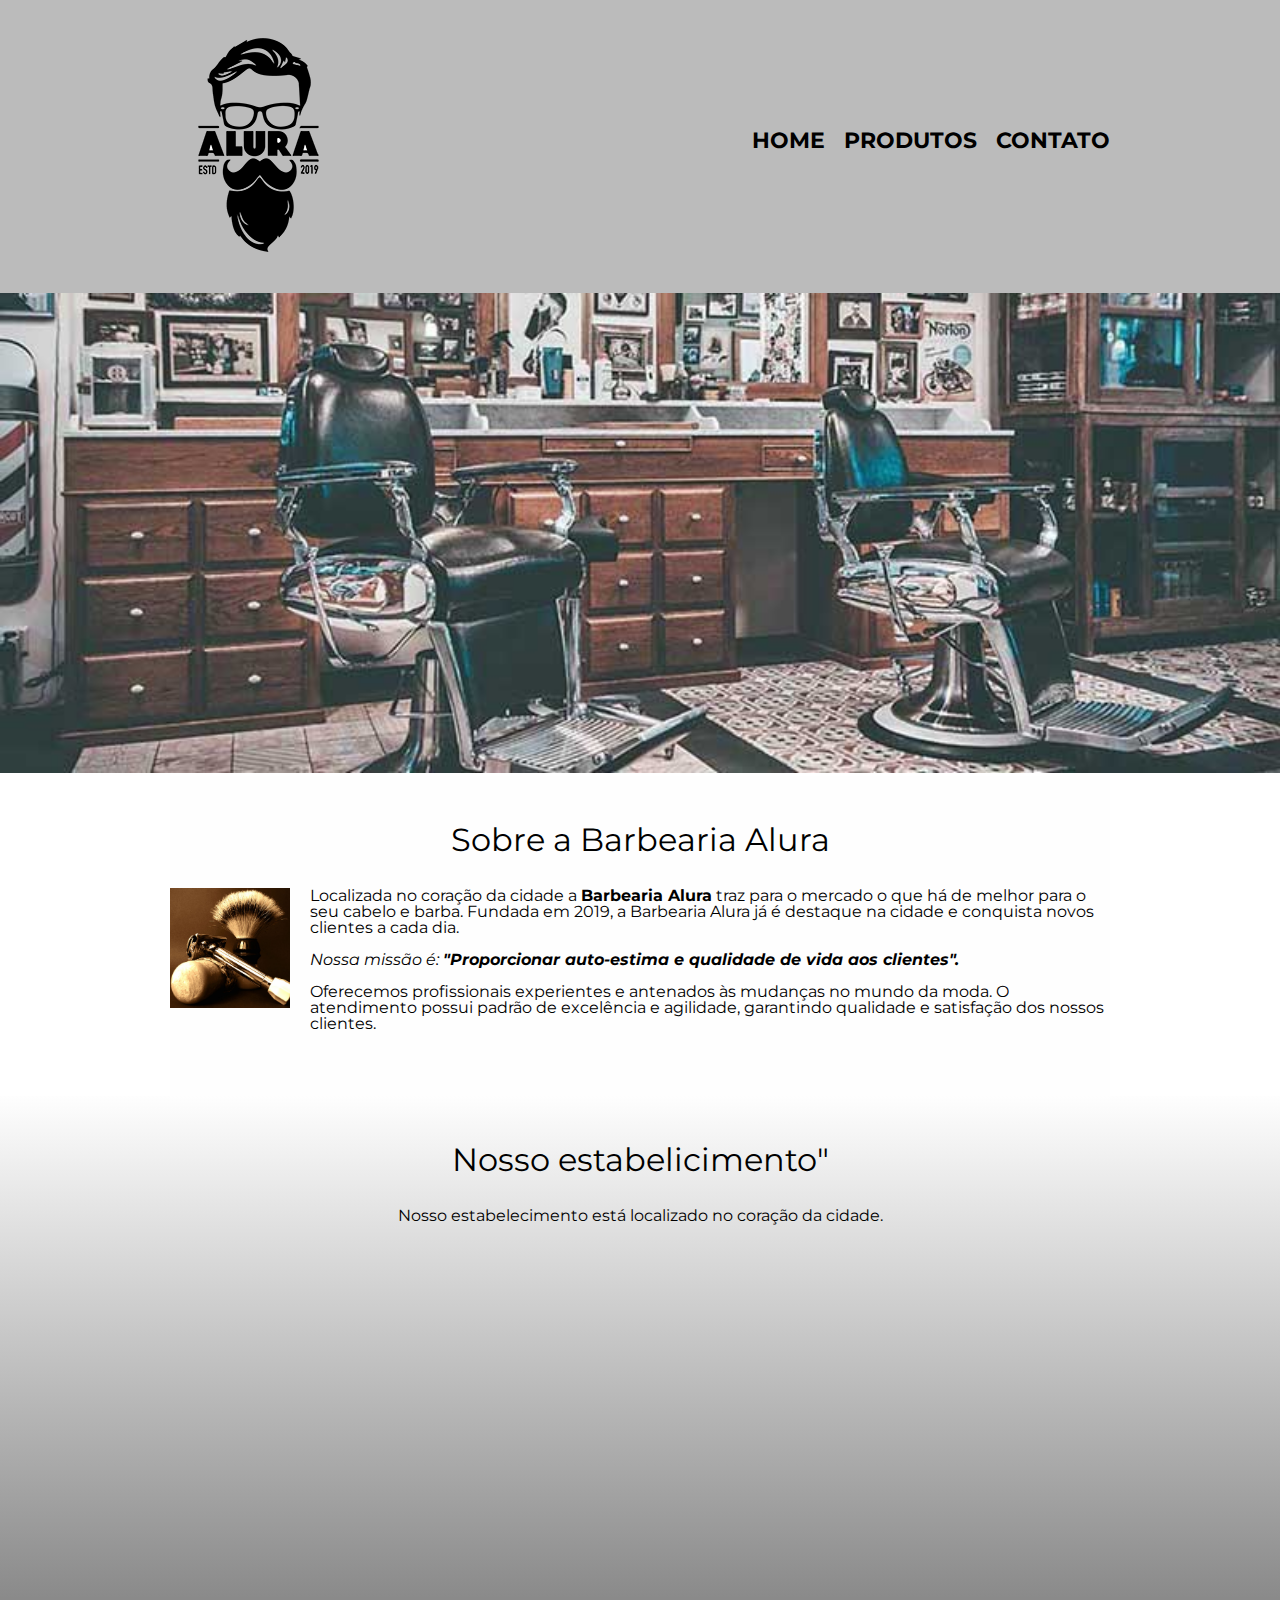
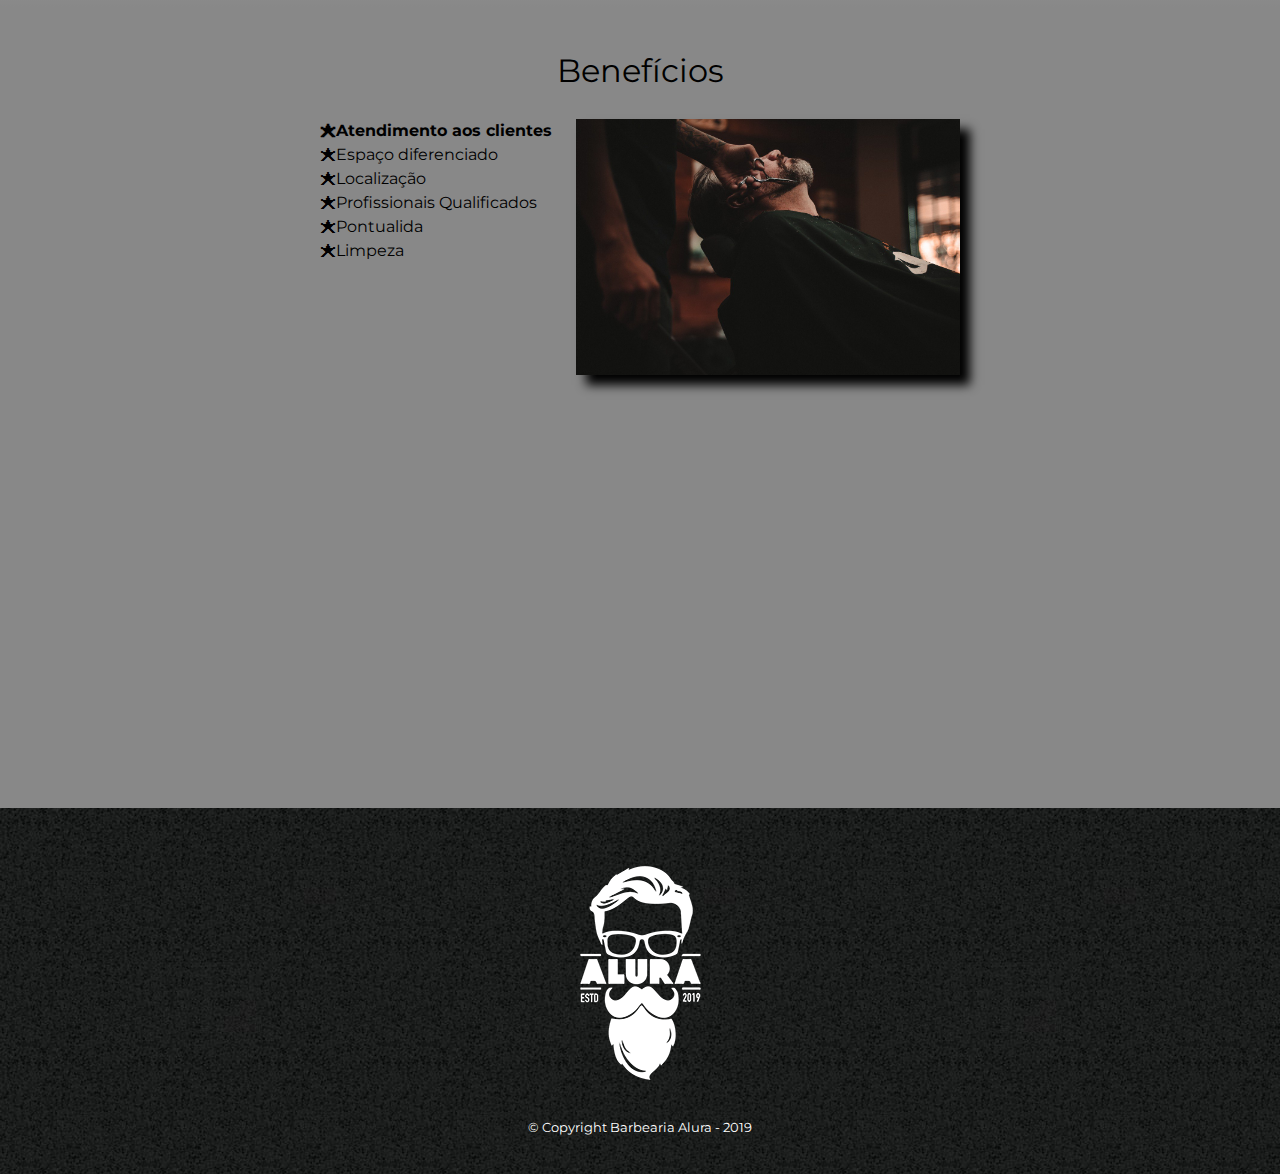
<file: index.html>
<!DOCTYPE html>
<html lang="pt-br">
	<head>
		<meta charset="utf-8">
		<meta name="viewport" content="width=device-width">
		<title>Barbearia Alura</title>

		<link rel="stylesheet" href="reset.css">
		<link rel="stylesheet" href="style.css">
		<link href="https://fonts.googleapis.com/css?family=Montserrat&display=swap" rel="stylesheet">
	</head>

	<body>
		<header>
			<div class="caixa">
				<h1><img src="logo.png"></h1>
				
				<nav>
					<ul>
						<li><a href="index.html">Home</a></li>
						<li><a href="produtos.html">Produtos</a></li>
						<li><a href="contato.html">Contato</a></li>
					</ul>
				</nav>
			</div>
		</header>

		<img class="banner" src="banner.jpg">

		<main>
			<section class="principal">
				<h2 class="titulo-principal">Sobre a Barbearia Alura</h2>

				<img class="utensilios" src="utensilios.jpg" alt="Utensilios de um barbeiro.">

				<p>Localizada no coração da cidade a <strong>Barbearia Alura</strong> traz para o mercado o que há de melhor para o seu cabelo e barba. Fundada em 2019, a Barbearia Alura já é destaque na cidade e conquista novos clientes a cada dia.</p>

				<p id="missao"><em>Nossa missão é: <strong>"Proporcionar auto-estima e qualidade de vida aos clientes".</strong></em></p>

				<p>Oferecemos profissionais experientes e antenados às mudanças no mundo da moda. O atendimento possui padrão de excelência e agilidade, garantindo qualidade e satisfação dos nossos clientes.</p>
			</section>

			<section class="mapa" >
				<h3 class="titulo-principal">Nosso estabelicimento"</h3>
				<p>Nosso estabelecimento está localizado no coração da cidade.</p>

				<div class="mapa-conteudo">
				<iframe src="https://www.google.com/maps/embed?pb=!1m18!1m12!1m3!1d3656.448598130907!2d-46.634653385542435!3d-23.588239368469353!2m3!1f0!2f0!3f0!3m2!1i1024!2i768!4f13.1!3m3!1m2!1s0x94ce5a2b2ed7f3a1%3A0xab35da2f5ca62674!2sCaelum%20-%20Escola%20de%20Tecnologia!5e0!3m2!1spt-BR!2sbr!4v1594606748541!5m2!1spt-BR!2sbr" width="100%" height="300" frameborder="0" style="border:0;" allowfullscreen=""></iframe>
				</div>
				
			</section>

			<section class="beneficios">
				<h3 class="titulo-principal">Benefícios</h3>

				<div class="conteudo-beneficios">
					<ul class="lista-beneficios">
						<li class="itens">Atendimento aos clientes</li>
						<li class="itens">Espaço diferenciado</li>
						<li class="itens">Localização</li>
						<li class="itens">Profissionais Qualificados</li>
						<li class="itens">Pontualida</li>
						<li class="itens">Limpeza</li>
					</ul><img src="beneficios.jpg" class="imagem-beneficios">
				</div>

				<div class="video" >
					<iframe width="100%" height="315" src="https://www.youtube.com/embed/wcVVXUV0YUY" frameborder="0" allow="accelerometer; autoplay; encrypted-media; gyroscope; picture-in-picture" allowfullscreen></iframe>
				</div>

			</section>
		</main>

		<footer>
			<img src="logo-branco.png">
			<p class="Copyright">&copy; Copyright Barbearia Alura - 2019</p>
		</footer>
		
	</body>

</html>
</file>
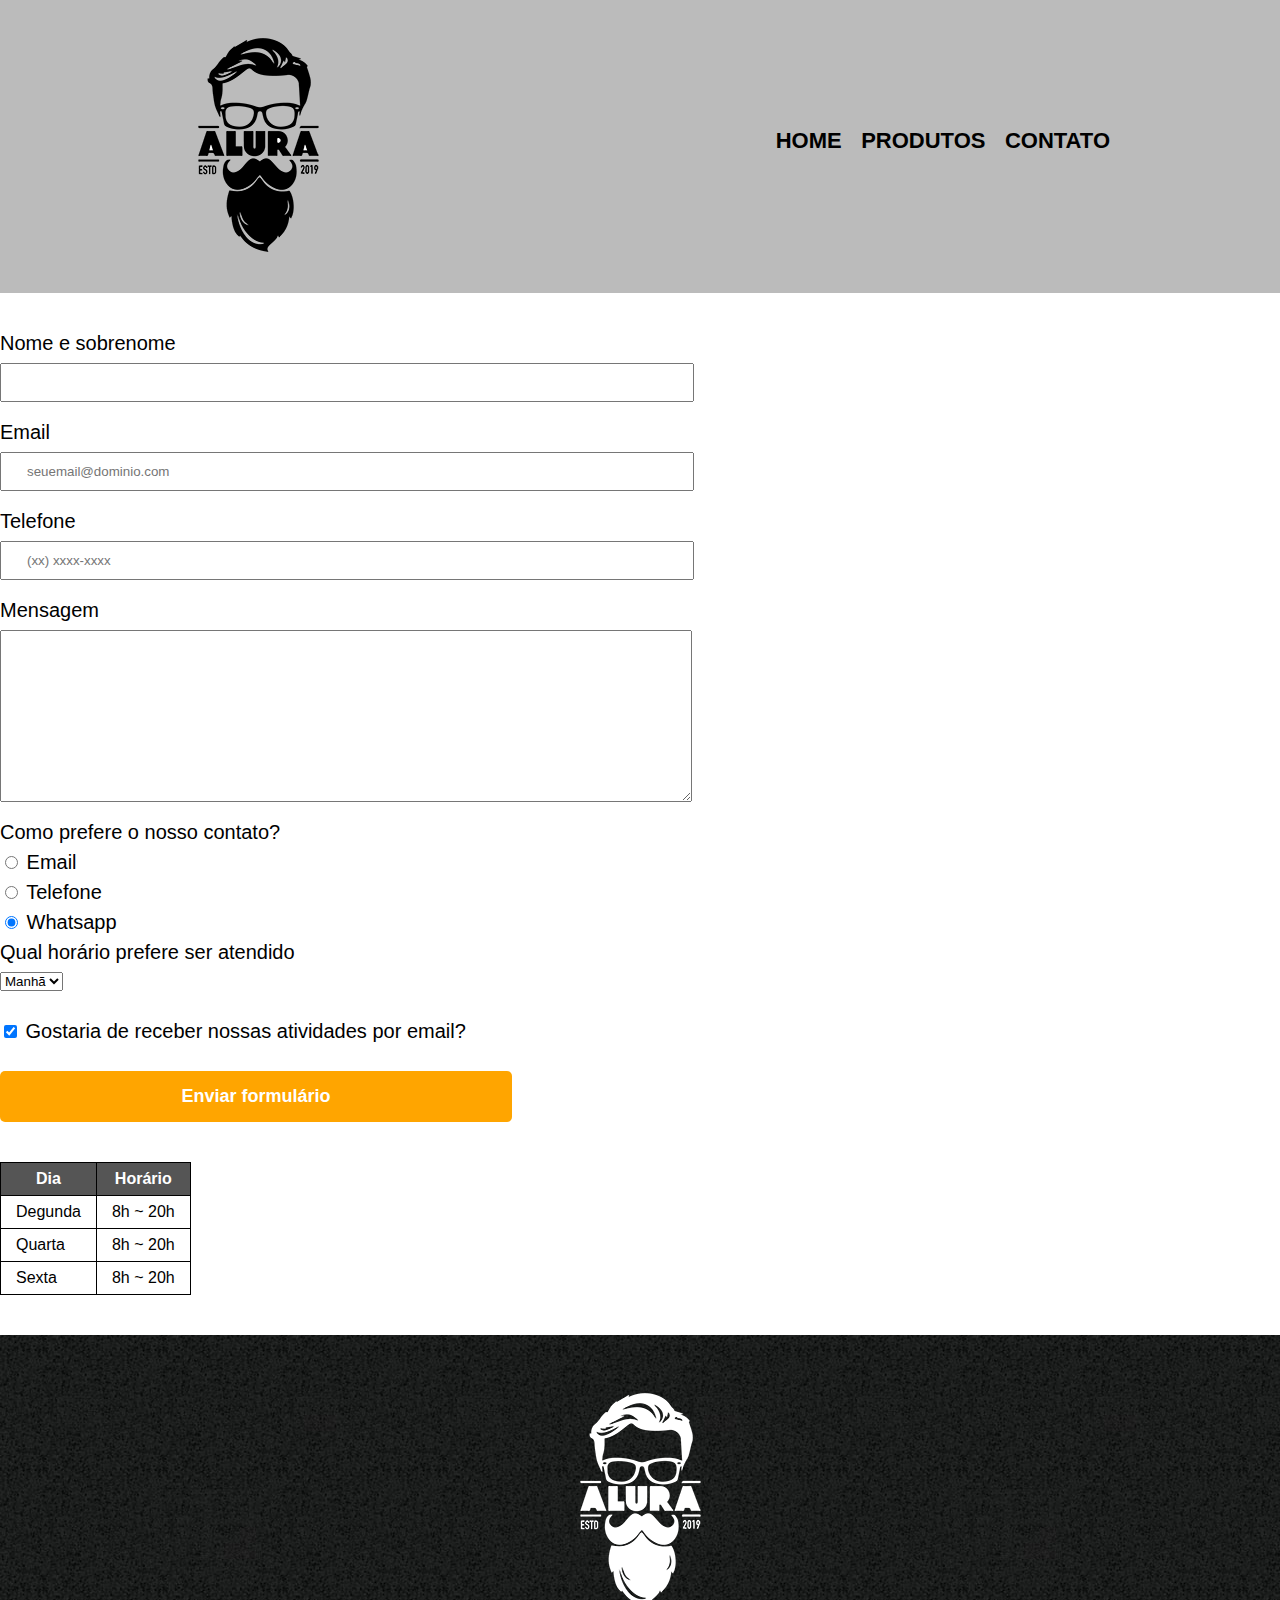
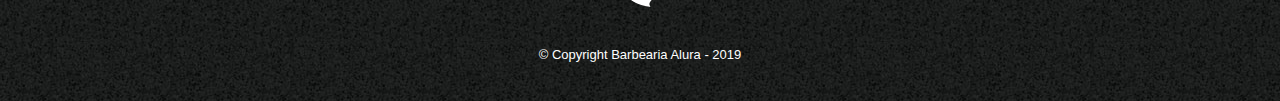
<file: contato.html>
<!DOCTYPE html>
	<html>
	<head>
		<meta charset="utf-8">

		<title>Contato - Barbearia Alura</title>
		<link rel="stylesheet" href="reset.css">
		<link rel="stylesheet" href="style.css">
	</head>
	<body>
		<header>
			<div class="caixa">
				<h1><img src="logo.png" alt="Logo da Barbearia Alura"></h1>
				
				<nav>
					<ul>
						<li><a href="index.html">Home</a></li>
						<li><a href="produtos.html">Produtos</a></li>
						<li><a href="contato.html">Contato</a></li>
					</ul>
				</nav>
			</div>
		</header>

		<main>
			<form>
				<label for="nomesobrenome"> Nome e sobrenome</label> 
				<input type="text" id="nomesobrenome" class="input-padrao" required>

				<label for="email"> Email</label> 
				<input type="email" id="email" class="input-padrao" required placeholder="seuemail@dominio.com">

				<label for="telefon"> Telefone</label> 
				<input type="tel" id="telefone" class="input-padrao" required placeholder="(xx) xxxx-xxxx">

				<label for="mensagem"> Mensagem</label>
				<textarea cols="70" rows="10" id="mensagem" class="input-padrao" required></textarea>	

				<fieldset>
					<legend>Como prefere o nosso contato?</legend>
					<label for="radio-email"><input type="radio" name="contato" value="email" id="radio-email"> Email</label>
					
					<label for="radio-telefone"><input type="radio" name="contato" value="telefone" id="radio-telefone"> Telefone</label>
						
					<label for="radio-whatsapp"><input type="radio" name="contato" value="whatsapp" id="radio-whatsapp" checked> Whatsapp</label>
				</fieldset>

				<fieldset>
					<legend>Qual horário prefere ser atendido</legend>
					<select>
						<option>Manhã</option>
						<option>Tarde</option>
						<option>Noite</option>
					</select>
				</fieldset>

				<label class="checkbox" ><input type="checkbox" checked> Gostaria de receber nossas atividades por email?</label>

				<input type="submit" value="Enviar formulário" class="enviar">
			</form>

			<table>
				<thead>
					<tr>
						<th>Dia</th>
						<th>Horário</th>
					</tr>
				</thead>
				<tbody>
					<tr>
						<td>Degunda</td>
						<td>8h ~ 20h</td>
					</tr>
					<tr>
						<td>Quarta</td>
						<td>8h ~ 20h</td>
					</tr>
					<tr>
						<td>Sexta</td>
						<td>8h ~ 20h</td>
					</tr>
				</tbody>
			</table>

		</main>

		<footer>
			<img src="logo-branco.png" alt="Logo da Barbearia Alura">
			<p class="Copyright">&copy; Copyright Barbearia Alura - 2019</p>
		</footer>

	</body>
</html>
</file>
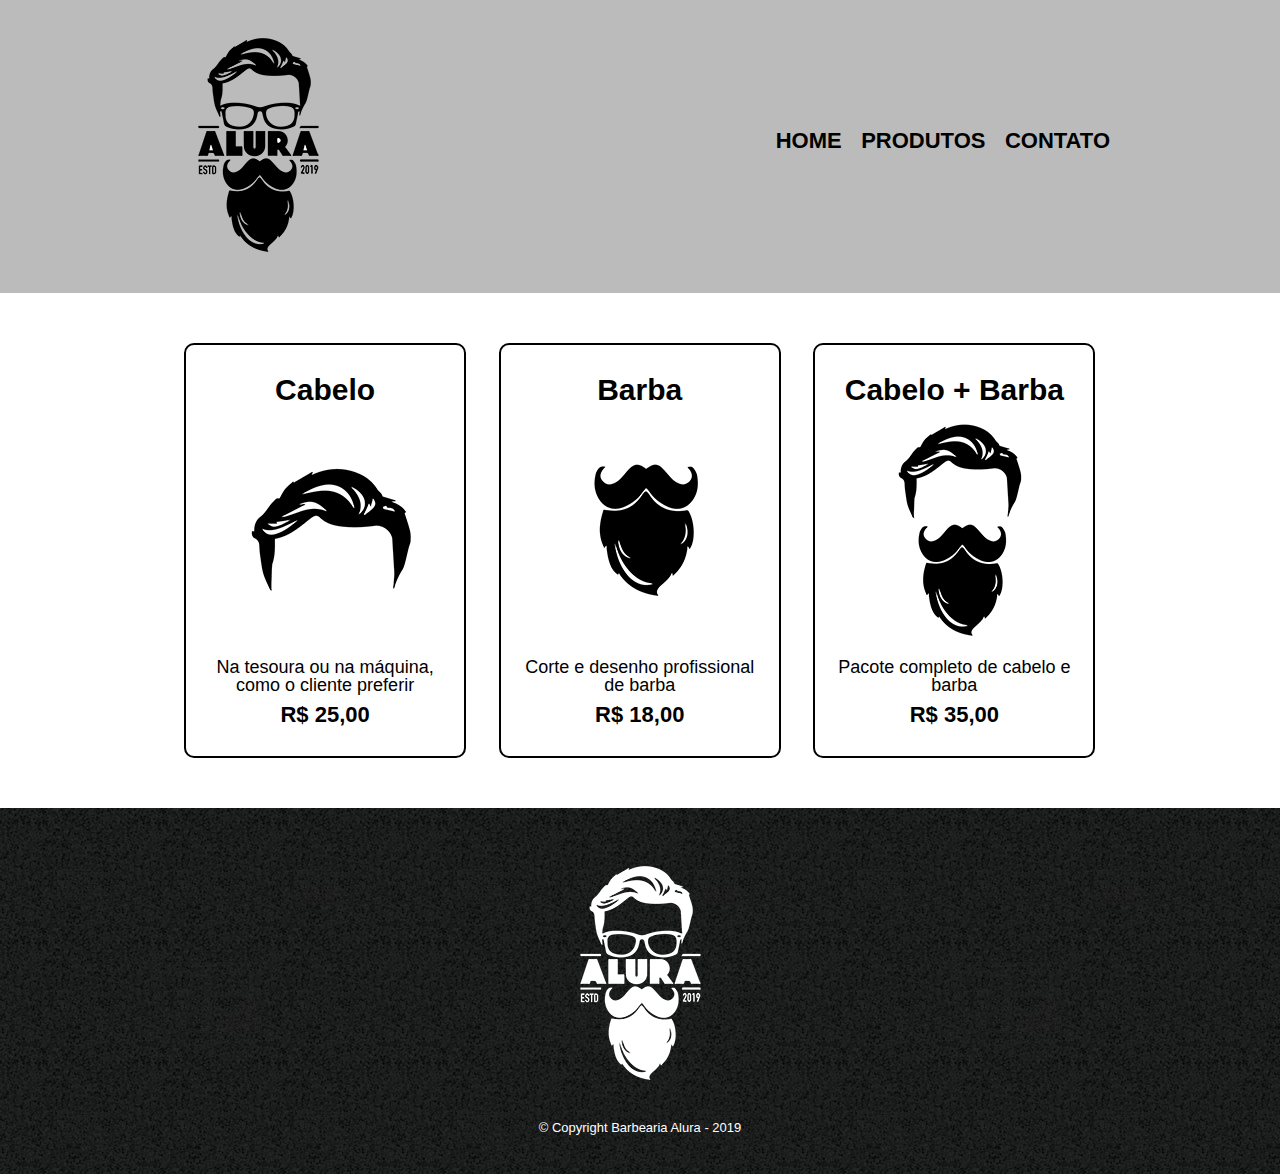
<file: produtos.html>
<!DOCTYPE html>
	<html>
	<head>
		<meta charset="utf-8">

		<title>Produtos - Barbearia Alura</title>
		<link rel="stylesheet" href="reset.css">
		<link rel="stylesheet" href="style.css">
	</head>
	<body>
		<header>
			<div class="caixa">
				<h1><img src="logo.png"></h1>
				
				<nav>
					<ul>
						<li><a href="index.html">Home</a></li>
						<li><a href="produtos.html">Produtos</a></li>
						<li><a href="contato.html">Contato</a></li>
					</ul>
				</nav>
			</div>
		</header>

		<main>
			<ul class="produtos">
				<li>
					<h2>Cabelo</h2>
					<img src="cabelo.jpg">
					<p class="produto-descrição">Na tesoura ou na máquina, como o cliente preferir</p>
					<p class="produto-preço">R$ 25,00</p>
				</li>
				<li><h2>Barba</h2>
					<img src="barba.jpg">
					<p class="produto-descrição">Corte e desenho profissional de barba</p>
					<p class="produto-preço">R$ 18,00</p>
				</li>
				<li><h2>Cabelo + Barba</h2>
					<img src="cabelo+barba.jpg">
					<p class="produto-descrição">Pacote completo de cabelo e barba</p>
					<p class="produto-preço">R$ 35,00</p>
				</li>

			</ul>

		</main>

		<footer>
			<img src="logo-branco.png">
			<p class="Copyright">&copy; Copyright Barbearia Alura - 2019</p>
		</footer>

	</body>
</html>
</file>
<file: style.css>
body {
	font-family: 'Montserrat', sans-serif;
}

header {
	background: #bbbbbb;
	padding: 20px 0;
}

.caixa {
	position: relative;
	width: 940px;
	margin: 0 auto;
}

nav {
	position: absolute;
	top: 110px;
	right: 0;
}

nav li {
	display: inline;
	margin: 0 0 0  15px
}

nav a {
	text-transform: uppercase;
	color: #000000;
	font-weight: bold;
	font-size: 22px;	
	text-decoration: none;
}

nav a:hover {
	color: #C78C19;
	text-decoration: underline;

}

.produtos {
	width: 940px;
	margin: 0 auto;
	padding: 50px 0;
}

.produtos li {
	display: inline-block;
	text-align: center;
	width: 30%;
	vertical-align: top;
	margin: 0 1.5%;
	padding: 30px 20px;
	box-sizing: border-box;
	border: 2px solid #000000;
	border-radius: 10px;
}

.produtos li:hover {
	border-color: #C78C19;
}

.produtos li:active {
	border-color: #088C19;
}

.produtos li:hover h2{
	font-size: 35px;
}

.produtos h2 {
	font-size: 30px;
	font-weight: bold;
}

.produto-descrição {
	font-size: 18px;
}

.produto-preço {
	font-size: 22px;
	font-weight: bold;
	margin-top: 10px
}

footer {
	text-align: center;
	background: url(bg.jpg);
	padding: 40px 0;

}

.Copyright {
	color: #ffffff;
	font-size: 13px;
	margin: 20px 0 0;
}

main {
	
}

form {
	margin: 40px 0;
}

form label, form legend {
	display: block;
	font-size: 20px;
	margin: 0 0 10px;

}

.input-padrao {
	display: block;
	margin: 0 0 20px;
	padding: 10px 25px;
	width: 50%;

}

.checkbox {
	margin: 30px 0;
}

.enviar {
	width: 40%;
	padding: 15px 0;
	background: orange;
	color: white;
	font-weight: bold;
	font-size: 18px;
	border: none;
	border-radius: 5px;
	transition: 1s all;
	cursor: pointer;
}

.enviar:hover {
	background: green;
	transform: scale(1.2);
}

table {
	margin: 20px 0 40px;
}

thead {
	background: #555555;
	color: white;
	font-weight: bold; 
}

td, th {
	border: 1px solid #000000;
	padding: 8px 15px;
}

/*css da página inicia*/
.banner {
	width: 100%;
}

.titulo-principal {
	text-align: center;
	font-size: 2em;
	margin: 0 0 1em;
	clear: left;
}

.principal {
	padding: 3em 0;
	background: #FEFEFE;
	width: 940px;
	margin: 0 auto;
}

.principal p {
	margin: 0 0 1em;
}

.principal strong {
	font-weight: bold;
}

.principal em {
	font-style: italic;
}

.utensilios {
	width: 120px;
	float: left;
	margin: 0 20px 20px 0;
}

.mapa {
	padding: 3em 0;
	background: linear-gradient(#FEFEFE, #888888);
}

.mapa-conteudo {
	width: 940px;
	margin: 0 auto;
}

.mapa p {
	margin: 0 0 2em;
	text-align: center;
	
}

.beneficios {
	padding: 3em 0;
	background: #888888;
}

.conteudo-beneficios {
	width: 640px;
	margin: auto;
}

.lista-beneficios {
	width: 40%;
	display: inline-block;
	vertical-align: top;
}

.itens {
	line-height: 1.5;
}

.itens:first-child {
	font-weight: bold;
}

.itens:before {
	content: "🟊"
}

.imagem-beneficios {
	width: 60%;
	opacity: 1;
	transition: 400ms;
	box-shadow: 10px 10px 10px #000000;
}

.imagem-beneficios:hover {
	opacity: 0.3;
}

.video {
	width: 560px;
	margin: 2em auto;
}

@media screen and (max-width: 480px) {
	.caixa, .principal, .conteudo-beneficios, .mapa-conteudo, .video {
		width: auto;
	}

	h1 {
		text-align: center;
	}
	nav {
		position: static;
	}

	.lista-beneficios, .imagem-beneficio {
		width: 100%;
	}

}
</file>
